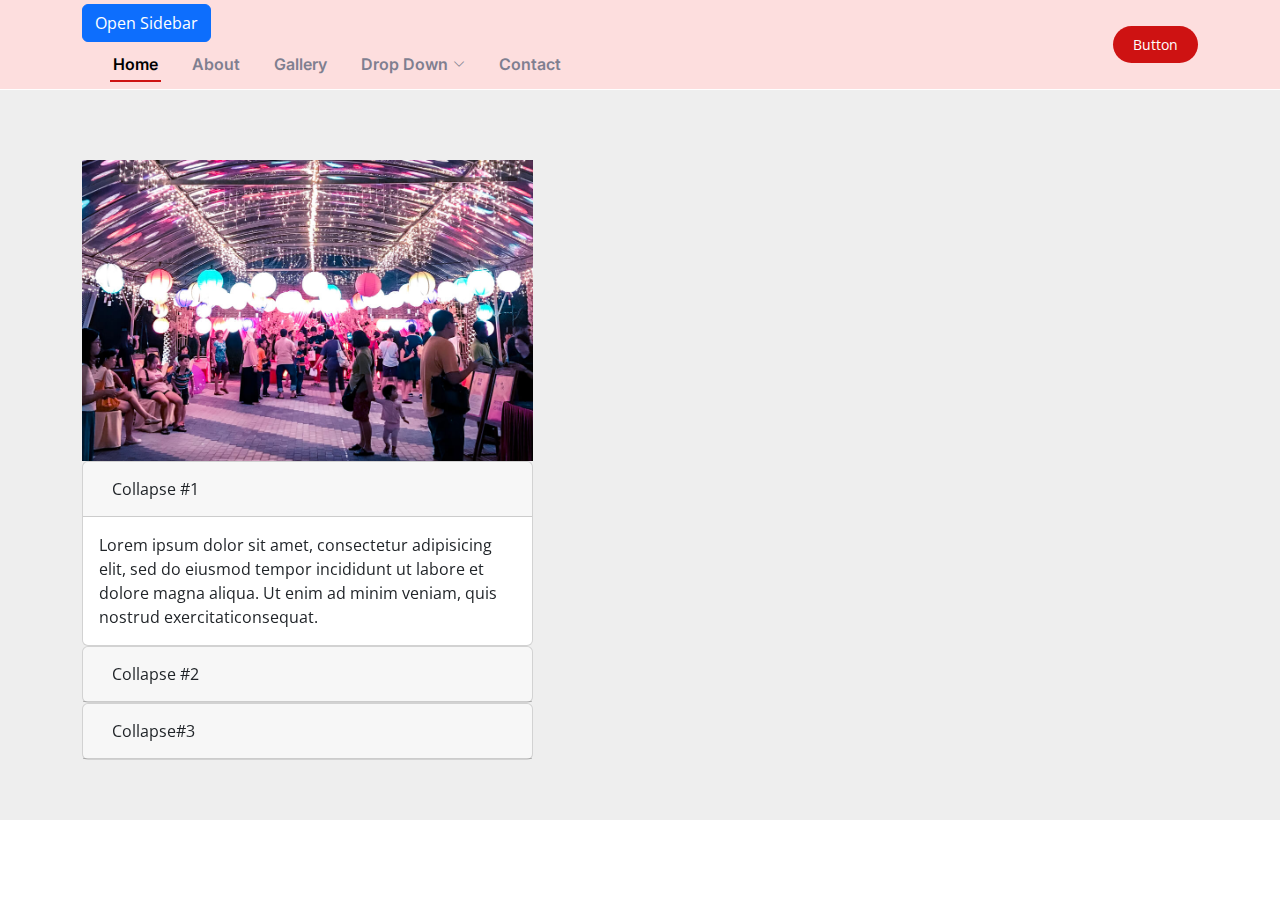
<file: index.html>
<!DOCTYPE html>
<html lang="en">

<head>
  <meta charset="utf-8">
  <meta content="width=device-width, initial-scale=1.0" name="viewport">

  <title>Yummy Bootstrap Template - Index</title>
  <meta content="" name="description">
  <meta content="" name="keywords">

  <!-- Favicons -->
  <link href="assets/img/favicon.png" rel="icon">
  <link href="assets/img/apple-touch-icon.png" rel="apple-touch-icon">

  <!-- Google Fonts -->
  <link rel="preconnect" href="https://fonts.googleapis.com">
  <link rel="preconnect" href="https://fonts.gstatic.com" crossorigin>
  <link
    href="https://fonts.googleapis.com/css2?family=Open+Sans:ital,wght@0,300;0,400;0,500;0,600;0,700;1,300;1,400;1,600;1,700&family=Amatic+SC:ital,wght@0,300;0,400;0,500;0,600;0,700;1,300;1,400;1,500;1,600;1,700&family=Inter:ital,wght@0,300;0,400;0,500;0,600;0,700;1,300;1,400;1,500;1,600;1,700&display=swap"
    rel="stylesheet">

  <!-- Vendor CSS Files -->
  <link href="assets/vendor/bootstrap/css/bootstrap.min.css" rel="stylesheet">
  <link href="assets/vendor/bootstrap-icons/bootstrap-icons.css" rel="stylesheet">
  <link href="assets/vendor/aos/aos.css" rel="stylesheet">
  <link href="assets/vendor/glightbox/css/glightbox.min.css" rel="stylesheet">
  <link href="assets/vendor/swiper/swiper-bundle.min.css" rel="stylesheet">

  <!-- Template Main CSS File -->
  <link href="assets/css/main.css" rel="stylesheet">

  <!-- =======================================================
  * Template Name: Yummy - v1.2.1
  * Template URL: https://bootstrapmade.com/yummy-bootstrap-restaurant-website-template/
  * Author: BootstrapMade.com
  * License: https://bootstrapmade.com/license/
  ======================================================== -->
</head>
<style>
  .move {
    margin-right: 500px;
  }

  .offcanvas.offcanvas-start {
    width: 20%;
  }
</style>

<body>

  <!-- ======= Header ======= -->
  <header id="header" class="header fixed-top d-flex align-items-center">
    <div class="container d-flex align-items-center justify-content-between">

      <a href="#" class="align-items-center me-auto me-lg-7">
        <!-- Uncomment the line below if you also wish to use an image logo -->
        <!-- <img src="assets/img/logo.png" alt=""> -->
      </a>

      <nav id="navbar" class="navbar">


        <div class="sidebar">
          <div class="offcanvas offcanvas-start" id="demo">
            <div class="offcanvas-header">
              <h3 class="offcanvas-title">Sidebar</h3>
              <button type="button" class="btn-close" data-bs-dismiss="offcanvas"></button>
            </div>
            <div class="offcanvas-body">
              <p>Menu</p>
              <p>Home</p>
              <p>Contact</p>
            </div>
          </div>
          <button class="btn btn-primary move" type="button" data-bs-toggle="offcanvas" data-bs-target="#demo">
            Open Sidebar
          </button>
        </div>



        <ul>
          <li><a href="#hero">Home</a></li>
          <li><a href="#about">About</a></li>
          <li><a href="#gallery">Gallery</a></li>
          <li class="dropdown"><a href="#"><span>Drop Down</span> <i
                class="bi bi-chevron-down dropdown-indicator"></i></a>
            <ul>
              <li><a href="#">Drop Down 1</a></li>
              <li class="dropdown"><a href="#"><span>Deep Drop Down</span> <i
                    class="bi bi-chevron-down dropdown-indicator"></i></a>
                <ul>
                  <li><a href="#"> Drop Down 1</a></li>
                  <li><a href="#"> Drop Down 2</a></li>
                  <li><a href="#"> Drop Down 3</a></li>
                  <li><a href="#"> Drop Down 4</a></li>
                  <li><a href="#">Drop Down 5</a></li>
                </ul>
              </li>
              <li><a href="#">Drop Down 2</a></li>
              <li><a href="#">Drop Down 3</a></li>
              <li><a href="#">Drop Down 4</a></li>
            </ul>
          </li>
          <li><a href="#contact">Contact</a></li>
        </ul>
      </nav><!-- .navbar -->

      <a class="btn-book-a-table" href="#">Button</a>
      <i class="mobile-nav-toggle mobile-nav-show bi bi-list"></i>
      <i class="mobile-nav-toggle mobile-nav-hide d-none bi bi-x"></i>

    </div>


  </header><!-- End Header -->

  <!-- ======= Hero Section ======= -->
  <section id="hero" class="hero d-flex align-items-center section-bg">
    <div class="container">
      <div class="row justify-content-between gy-5">
        <div class="col-lg-5 order-1 order-lg-2 text-center text-lg-start">
          <img src="./assets/img/events-1.jpg" class="img-fluid" alt="" data-aos="zoom-out" data-aos-delay="300">

         <div id="accordion">
            <div class="card">
              <div class="card-header">
                <a class="btn" data-bs-toggle="collapse" href="#collapseOne">
                  Collapse #1
                </a>
              </div>
              <div id="collapseOne" class="collapse show" data-bs-parent="#accordion">
                <div class="card-body">
                  Lorem ipsum dolor sit amet, consectetur adipisicing elit, sed do eiusmod tempor incididunt ut labore
                  et dolore magna aliqua. Ut enim ad minim veniam, quis nostrud exercitaticonsequat.
                </div>
              </div>
            </div>
            <div class="card">
              <div class="card-header">
                <a class="collapsed btn" data-bs-toggle="collapse" href="#collapseTwo">
                  Collapse #2
                </a>
              </div>
              <div id="collapseTwo" class="collapse" data-bs-parent="#accordion">
                <div class="card-body">
                  Lorem ipsum dolor sit amet, consectetur adipisicing elit, sed do eiusmod tempor incididunt ut labore
                  Ut enim ad minim veniam, quis nostrud exercitation ullamco laboris nisi ut
                  aliquip ex ea commodo consequat.
                </div>
              </div>
            </div>
            <div class="card">
              <div class="card-header">
                <a class="collapsed btn" data-bs-toggle="collapse" href="#collapseThree">
                  Collapse#3
                </a>
              </div>
              <div id="collapseThree" class="collapse" data-bs-parent="#accordion">
                <div class="card-body">
                  Lorem ipsum dolor sit amet, consectetur adipisicing elit, sed do eiusmod tempor incididunt ut labore
                  et dolore magna aliqua. Ut enim ad minim veniam, quis nostrud exercitation ullamco laboris nisi ut
                  aliquip ex ea commodo consequat.
                </div>
              </div>
            </div>
          </div>


          
        </div>

      </div>
    </div>
    </div>
  </section>





  <!-- Vendor JS Files -->
  <script src="assets/vendor/bootstrap/js/bootstrap.bundle.min.js"></script>
  <script src="assets/vendor/aos/aos.js"></script>
  <script src="assets/vendor/glightbox/js/glightbox.min.js"></script>
  <script src="assets/vendor/purecounter/purecounter_vanilla.js"></script>
  <script src="assets/vendor/swiper/swiper-bundle.min.js"></script>
  <script src="assets/vendor/php-email-form/validate.js"></script>

  <!-- Template Main JS File -->
  <script src="assets/js/main.js"></script>

</body>

</html>
</file>
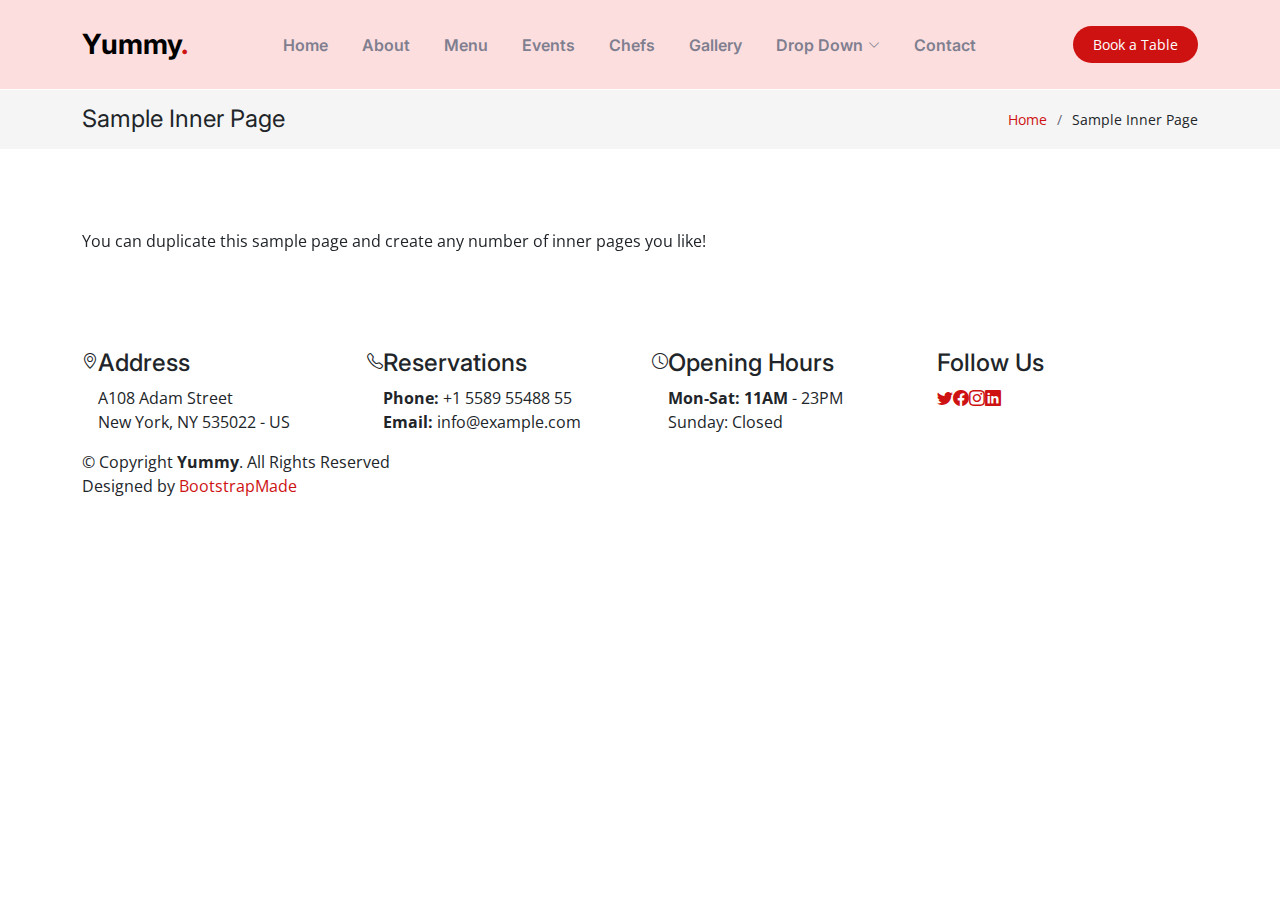
<file: sample-inner-page.html>
<!DOCTYPE html>
<html lang="en">

<head>
  <meta charset="utf-8">
  <meta content="width=device-width, initial-scale=1.0" name="viewport">

  <title>[Template] Sample Inner Page</title>
  <meta content="" name="description">
  <meta content="" name="keywords">

  <!-- Favicons -->
  <link href="assets/img/favicon.png" rel="icon">
  <link href="assets/img/apple-touch-icon.png" rel="apple-touch-icon">

  <!-- Google Fonts -->
  <link rel="preconnect" href="https://fonts.googleapis.com">
  <link rel="preconnect" href="https://fonts.gstatic.com" crossorigin>
  <link href="https://fonts.googleapis.com/css2?family=Open+Sans:ital,wght@0,300;0,400;0,500;0,600;0,700;1,300;1,400;1,600;1,700&family=Amatic+SC:ital,wght@0,300;0,400;0,500;0,600;0,700;1,300;1,400;1,500;1,600;1,700&family=Inter:ital,wght@0,300;0,400;0,500;0,600;0,700;1,300;1,400;1,500;1,600;1,700&display=swap" rel="stylesheet">

  <!-- Vendor CSS Files -->
  <link href="assets/vendor/bootstrap/css/bootstrap.min.css" rel="stylesheet">
  <link href="assets/vendor/bootstrap-icons/bootstrap-icons.css" rel="stylesheet">
  <link href="assets/vendor/aos/aos.css" rel="stylesheet">
  <link href="assets/vendor/glightbox/css/glightbox.min.css" rel="stylesheet">
  <link href="assets/vendor/swiper/swiper-bundle.min.css" rel="stylesheet">

  <!-- Template Main CSS File -->
  <link href="assets/css/main.css" rel="stylesheet">

  <!-- =======================================================
  * Template Name: Yummy - v1.2.1
  * Template URL: https://bootstrapmade.com/yummy-bootstrap-restaurant-website-template/
  * Author: BootstrapMade.com
  * License: https://bootstrapmade.com/license/
  ======================================================== -->
</head>

<body>

  <!-- ======= Header ======= -->
  <header id="header" class="header fixed-top d-flex align-items-center">
    <div class="container d-flex align-items-center justify-content-between">

      <a href="index.html" class="logo d-flex align-items-center me-auto me-lg-0">
        <!-- Uncomment the line below if you also wish to use an image logo -->
        <!-- <img src="assets/img/logo.png" alt=""> -->
        <h1>Yummy<span>.</span></h1>
      </a>

      <nav id="navbar" class="navbar">
        <ul>
          <li><a href="#hero">Home</a></li>
          <li><a href="#about">About</a></li>
          <li><a href="#menu">Menu</a></li>
          <li><a href="#events">Events</a></li>
          <li><a href="#chefs">Chefs</a></li>
          <li><a href="#gallery">Gallery</a></li>
          <li class="dropdown"><a href="#"><span>Drop Down</span> <i class="bi bi-chevron-down dropdown-indicator"></i></a>
            <ul>
              <li><a href="#">Drop Down 1</a></li>
              <li class="dropdown"><a href="#"><span>Deep Drop Down</span> <i class="bi bi-chevron-down dropdown-indicator"></i></a>
                <ul>
                  <li><a href="#">Deep Drop Down 1</a></li>
                  <li><a href="#">Deep Drop Down 2</a></li>
                  <li><a href="#">Deep Drop Down 3</a></li>
                  <li><a href="#">Deep Drop Down 4</a></li>
                  <li><a href="#">Deep Drop Down 5</a></li>
                </ul>
              </li>
              <li><a href="#">Drop Down 2</a></li>
              <li><a href="#">Drop Down 3</a></li>
              <li><a href="#">Drop Down 4</a></li>
            </ul>
          </li>
          <li><a href="#contact">Contact</a></li>
        </ul>
      </nav><!-- .navbar -->

      <a class="btn-book-a-table" href="#book-a-table">Book a Table</a>
      <i class="mobile-nav-toggle mobile-nav-show bi bi-list"></i>
      <i class="mobile-nav-toggle mobile-nav-hide d-none bi bi-x"></i>

    </div>
  </header><!-- End Header -->

  <main id="main">

    <!-- ======= Breadcrumbs ======= -->
    <div class="breadcrumbs">
      <div class="container">

        <div class="d-flex justify-content-between align-items-center">
          <h2>Sample Inner Page</h2>
          <ol>
            <li><a href="index.html">Home</a></li>
            <li>Sample Inner Page</li>
          </ol>
        </div>

      </div>
    </div><!-- End Breadcrumbs -->

    <section class="sample-page">
      <div class="container" data-aos="fade-up">

        <p>
          You can duplicate this sample page and create any number of inner pages you like!
        </p>

      </div>
    </section>

  </main><!-- End #main -->

  <!-- ======= Footer ======= -->
  <footer id="footer" class="footer">

    <div class="container">
      <div class="row gy-3">
        <div class="col-lg-3 col-md-6 d-flex">
          <i class="bi bi-geo-alt icon"></i>
          <div>
            <h4>Address</h4>
            <p>
              A108 Adam Street <br>
              New York, NY 535022 - US<br>
            </p>
          </div>

        </div>

        <div class="col-lg-3 col-md-6 footer-links d-flex">
          <i class="bi bi-telephone icon"></i>
          <div>
            <h4>Reservations</h4>
            <p>
              <strong>Phone:</strong> +1 5589 55488 55<br>
              <strong>Email:</strong> info@example.com<br>
            </p>
          </div>
        </div>

        <div class="col-lg-3 col-md-6 footer-links d-flex">
          <i class="bi bi-clock icon"></i>
          <div>
            <h4>Opening Hours</h4>
            <p>
              <strong>Mon-Sat: 11AM</strong> - 23PM<br>
              Sunday: Closed
            </p>
          </div>
        </div>

        <div class="col-lg-3 col-md-6 footer-links">
          <h4>Follow Us</h4>
          <div class="social-links d-flex">
            <a href="#" class="twitter"><i class="bi bi-twitter"></i></a>
            <a href="#" class="facebook"><i class="bi bi-facebook"></i></a>
            <a href="#" class="instagram"><i class="bi bi-instagram"></i></a>
            <a href="#" class="linkedin"><i class="bi bi-linkedin"></i></a>
          </div>
        </div>

      </div>
    </div>

    <div class="container">
      <div class="copyright">
        &copy; Copyright <strong><span>Yummy</span></strong>. All Rights Reserved
      </div>
      <div class="credits">
        <!-- All the links in the footer should remain intact. -->
        <!-- You can delete the links only if you purchased the pro version. -->
        <!-- Licensing information: https://bootstrapmade.com/license/ -->
        <!-- Purchase the pro version with working PHP/AJAX contact form: https://bootstrapmade.com/yummy-bootstrap-restaurant-website-template/ -->
        Designed by <a href="https://bootstrapmade.com/">BootstrapMade</a>
      </div>
    </div>

  </footer><!-- End Footer -->
  <!-- End Footer -->

  <a href="#" class="scroll-top d-flex align-items-center justify-content-center"><i class="bi bi-arrow-up-short"></i></a>

  <div id="preloader"></div>

  <!-- Vendor JS Files -->
  <script src="assets/vendor/bootstrap/js/bootstrap.bundle.min.js"></script>
  <script src="assets/vendor/aos/aos.js"></script>
  <script src="assets/vendor/glightbox/js/glightbox.min.js"></script>
  <script src="assets/vendor/purecounter/purecounter_vanilla.js"></script>
  <script src="assets/vendor/swiper/swiper-bundle.min.js"></script>
  <script src="assets/vendor/php-email-form/validate.js"></script>

  <!-- Template Main JS File -->
  <script src="assets/js/main.js"></script>

</body>

</html>
</file>
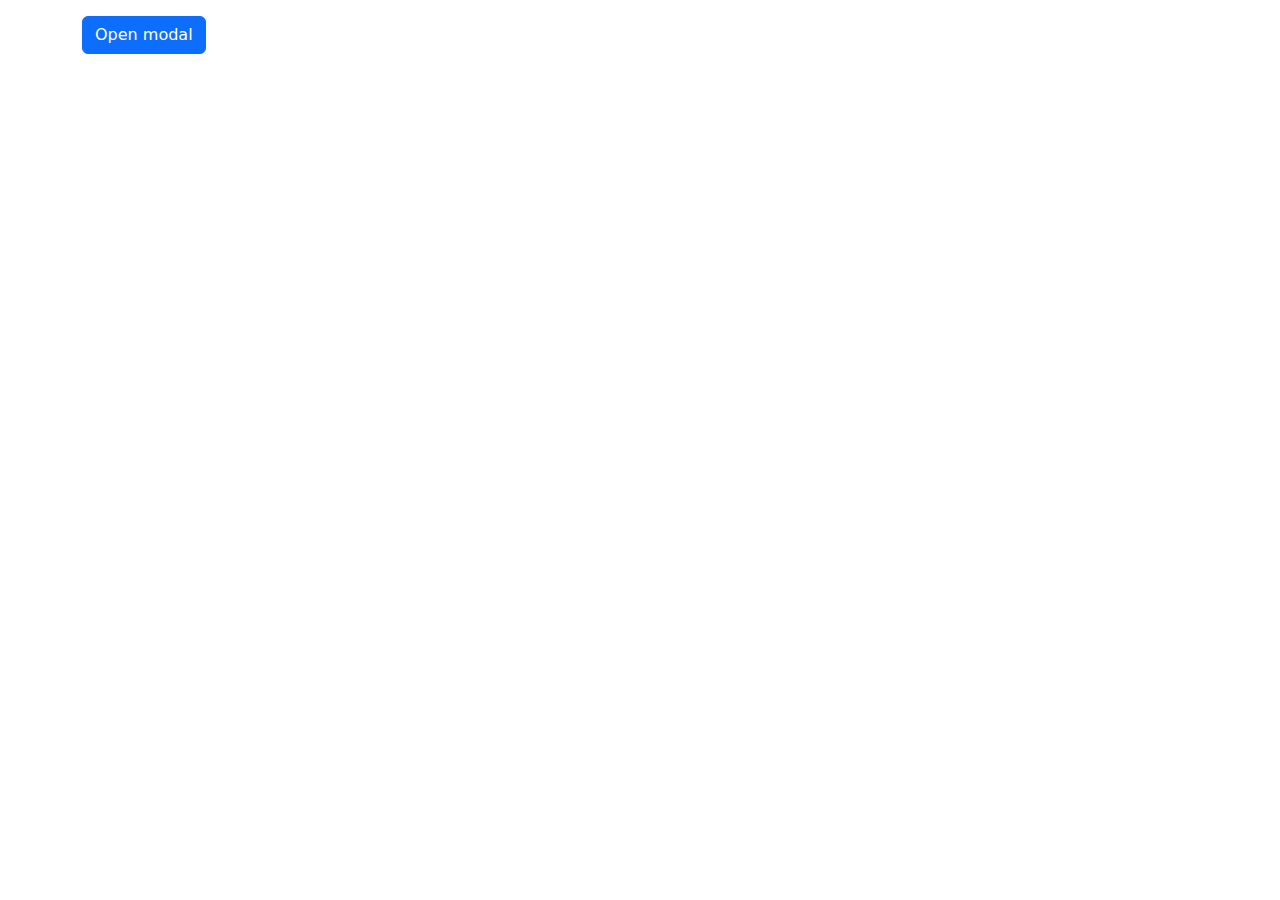
<file: modal.html/modal1.html>
<!DOCTYPE html>
<html lang="en">
<head>
  <title>Bootstrap Example</title>
  <meta charset="utf-8">
  <meta name="viewport" content="width=device-width, initial-scale=1">
  <link href="https://cdn.jsdelivr.net/npm/bootstrap@5.2.3/dist/css/bootstrap.min.css" rel="stylesheet">
  <script src="https://cdn.jsdelivr.net/npm/bootstrap@5.2.3/dist/js/bootstrap.bundle.min.js"></script>
</head>
<style>
  
</style>
<body>

<div class="container mt-3">

 
  <button type="button" class="btn btn-primary" data-bs-toggle="modal" data-bs-target="#myModal">
    Open modal
  </button>
</div>

<!-- The Modal -->
<div class="modal" id="myModal">
  <div class="modal-dialog">
    <div class="modal-content">

      <!-- Modal Header -->
      <div class="modal-header">
        <h6 class="modal-title">Confirm callbacks</h6>
        <button type="button" class="btn-close" data-bs-dismiss="modal"></button>
      </div>

      <!-- Modal body -->
      <div class="modal-body text-center">
        Are you sure to delete this entry?
      </div>

      <!-- Modal footer -->
      <div class="modal-footer btn-group-sm justify-content-center ">
        <button type="button" class="btn btn-primary" data-bs-dismiss="modal">Cancel</button>
        <button type="button" class="btn btn-primary" data-bs-dismiss="modal">Ok</button>
      </div>

    </div>
  </div>
</div>


</body>
</html>
</file>
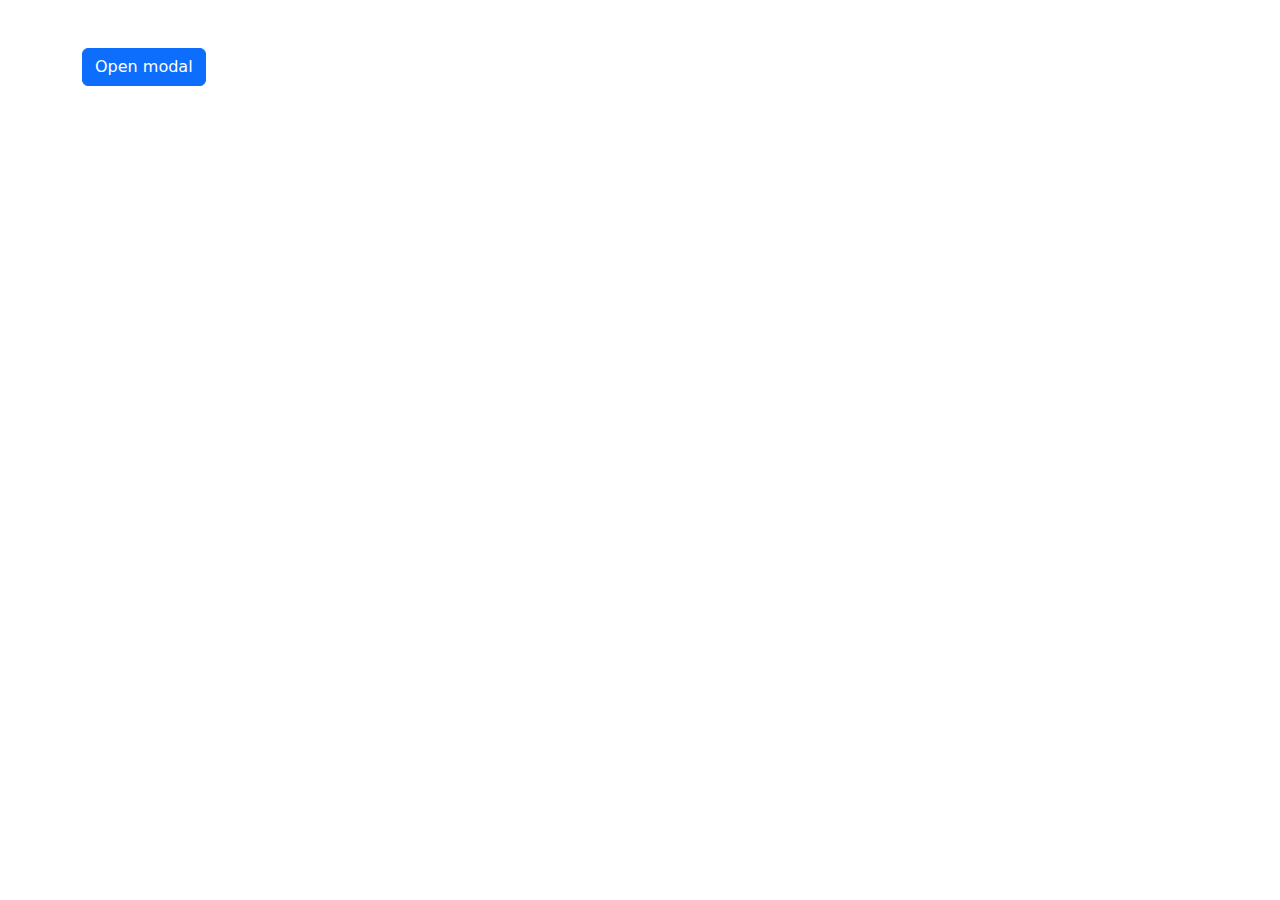
<file: modal.html/modal2.html>
<!DOCTYPE html>
<html lang="en">
<head>
  <title>Bootstrap Example</title>
  <meta charset="utf-8">
  <meta name="viewport" content="width=device-width, initial-scale=1">
  <link rel="stylesheet" href="https://cdnjs.cloudflare.com/ajax/libs/font-awesome/6.2.1/css/all.min.css  ">
  <link href="https://cdn.jsdelivr.net/npm/bootstrap@5.2.3/dist/css/bootstrap.min.css" rel="stylesheet">
  <script src="https://cdn.jsdelivr.net/npm/bootstrap@5.2.3/dist/js/bootstrap.bundle.min.js"></script>
</head>
<style>

</style>
<body>

<div class="container mt-5">

  <button type="button" class="btn btn-primary" data-bs-toggle="modal" data-bs-target="#myModal">
    Open modal
  </button>
</div>

<!-- The Modal -->
<div class="modal" id="myModal">
  <div class="modal-dialog">
    <div class="modal-content">

      <!-- Modal Header -->
       <div class="modal-header">
        <i class="fa-sharp fa-solid fa-xmark-large"></i>

        <button type="button" class="btn-close" data-bs-dismiss="modal"></button>
      </div>

      <!-- Modal body -->
      
      <div class="modal-body text-center">
       
       <h5>Are you sure?</h5><br>
       Do you really want to delect thse records?
      </div>

      <!-- Modal footer -->
      <div class="modal-footer justify-content-center">
        <button type="button" class="btn btn-primary" data-bs-dismiss="modal">Cancel</button>
        <button type="button" class="btn btn-danger" data-bs-dismiss="modal">delete</button>
      </div>

    </div>
  </div>
</div>


</body>
</html>
</file>
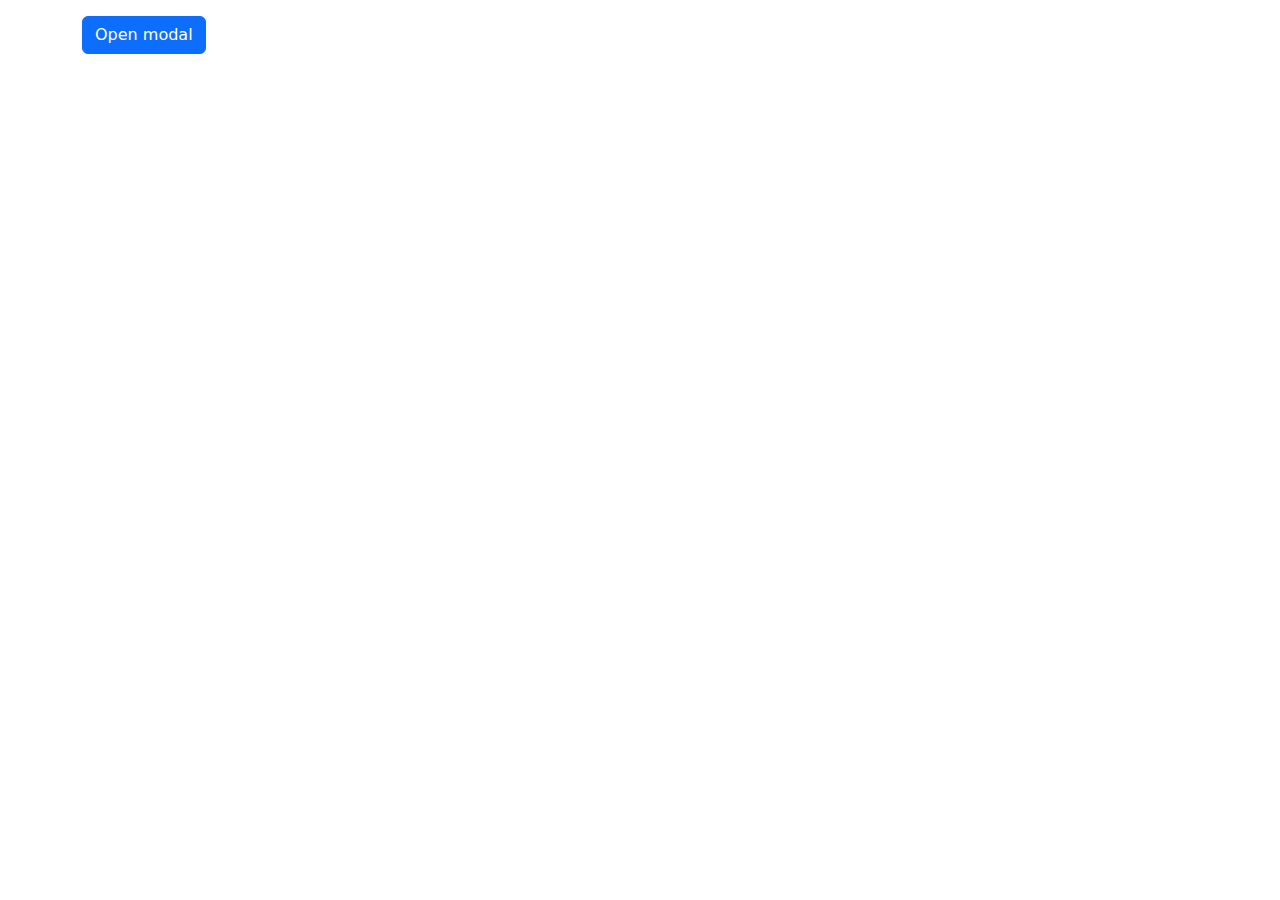
<file: modal.html/modal3.html>
<!DOCTYPE html>
<html lang="en">

<head>
    <title>Bootstrap Example</title>
    <meta charset="utf-8">
    <meta name="viewport" content="width=device-width, initial-scale=1">
    <link href="https://cdn.jsdelivr.net/npm/bootstrap@5.2.3/dist/css/bootstrap.min.css" rel="stylesheet">
    <script src="https://cdn.jsdelivr.net/npm/bootstrap@5.2.3/dist/js/bootstrap.bundle.min.js"></script>
</head>
<style>
 .btn-group-sm{
    background-color: rgb(247, 201, 201);
 }
</style>

<body>

    <div class="container mt-3 " >


        <button type="button" class="btn btn-primary" data-bs-toggle="modal" data-bs-target="#myModal">
            Open modal
        </button>
    </div>

    <!-- The Modal -->
    <div class="modal" id="myModal">
        <div class="modal-dialog ">
            <div class="modal-content">

                <!-- Modal Header -->
                <div class="modal-header ">
                    <h6 class="modal-title">User details</h6>
                    <button type="button" class="btn-close" data-bs-dismiss="modal"></button>
                </div>

                <!-- Modal body -->
                <div class="modal-body text-center">
                    <table class="table table-bordered">
                        <thead>
                            <tr>
                                <th>Firstname</th>
                                <th>Lastname</th>
                                <th>Handle</th>
                            </tr>
                        </thead>
                        <tbody>
                            <tr>
                                <td>Shubham</td>
                                <td>Bendre</td>
                                <td>shub@example.com</td>
                            </tr>
                            <tr>
                                <td>Bhavesh</td>
                                <td>Gaikar</td>
                                <td>bhav@example.com</td>
                            </tr>
                            <tr>
                                <td>Krishna</td>
                                <td>Naidu</td>
                                <td>krisna@example.com</td>
                            </tr>
                        </tbody>
                    </table>
                </div>
                <!-- Modal footer -->
                <div class="modal-footer btn-group-sm ">
                    <button type="button" class="btn btn-secondary">Close</button>
                    <button type="button" class="btn btn-primary" data-bs-dismiss="modal">Save Changes</button>
                </div>
            </div>
        </div>
    </div>



</body>

</html>
</file>
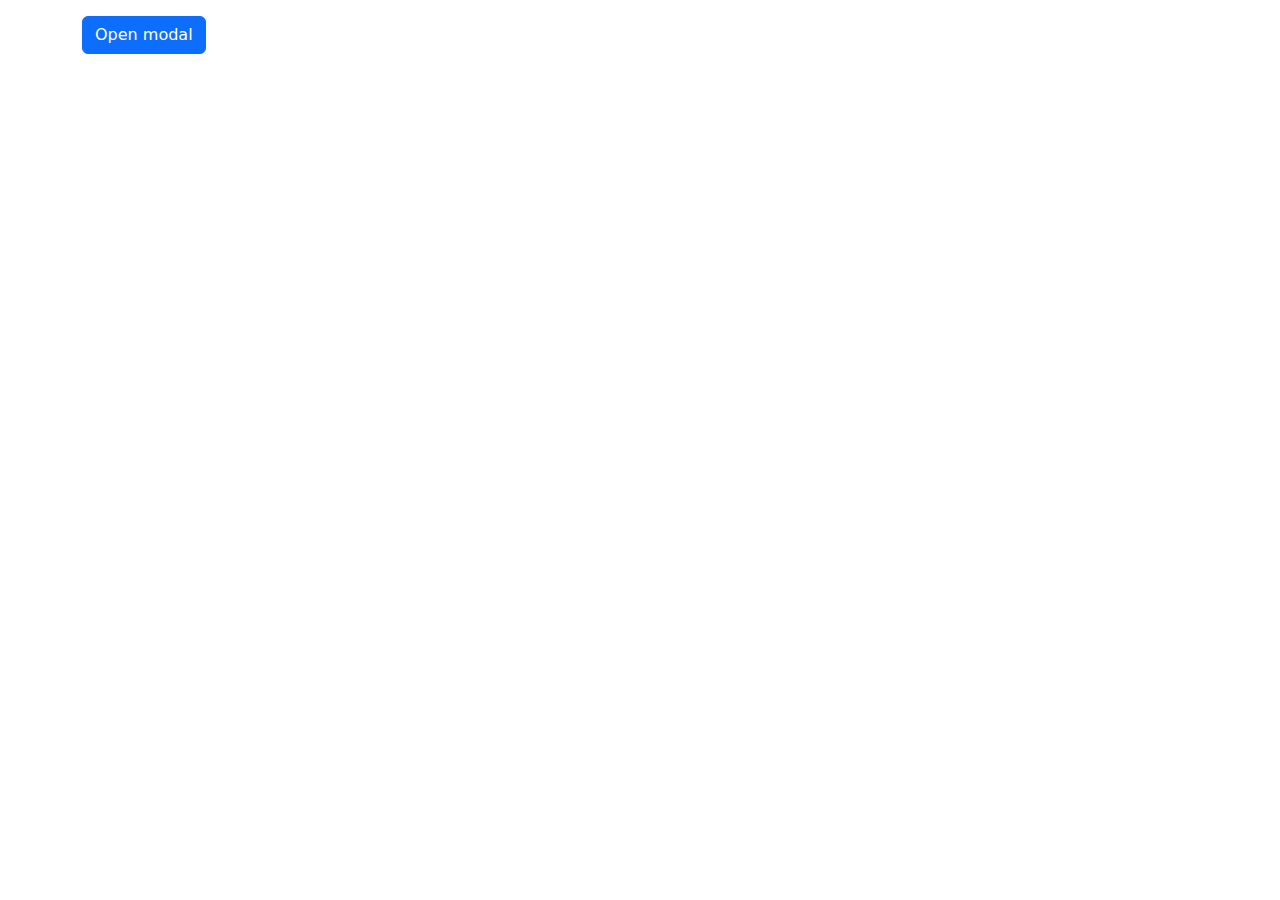
<file: modal.html/modal4.html>
<!DOCTYPE html>
<html lang="en">

<head>
    <title>Bootstrap Example</title>
    <meta charset="utf-8">
    <meta name="viewport" content="width=device-width, initial-scale=1">
    <link href="https://cdn.jsdelivr.net/npm/bootstrap@5.2.3/dist/css/bootstrap.min.css" rel="stylesheet">
    <script src="https://cdn.jsdelivr.net/npm/bootstrap@5.2.3/dist/js/bootstrap.bundle.min.js"></script>
</head>
<style>
 .modal-title{
    color: rgb(243, 70, 2);
 }
</style>

<body>

    <div class="container mt-3 ">


        <button type="button" class="btn btn-primary" data-bs-toggle="modal" data-bs-target="#myModal">
            Open modal
        </button>
    </div>

    <!-- The Modal -->
    <div class="modal" id="myModal">
        <div class="modal-dialog ">
            <div class="modal-content">

                <!-- Modal Header -->
                <div class="modal-header ">
                    <h4 class="modal-title">Contact Form </h4>
                    <button type="button" class="btn-close" data-bs-dismiss="modal"></button>
                </div>

                <!-- Modal body -->
                <div class="modal-body">
                    <form>
                        <!-- Name input -->
                        <div class="form-outline mb-2">
                            <label class="form-label" for="form4Example1">Name</label>
                            <input type="text" id="form4Example1" class="form-control" placeholder="Name" />

                        </div>

                        <!-- Email input -->
                        <div class="form-outline mb-2">
                            <label class="form-label" for="form4Example2">Email address</label>
                            <input type="email" id="form4Example2" class="form-control" placeholder="Email address" />

                        </div>

                        <!-- Subject-->
                        <div class="form-outline mb-2">
                            <label class="form-label" for="form4Example3">Subject</label>
                            <input type="subject" id="form4Example3" class="form-control" placeholder="Subject" />

                        </div>

                        <!-- Message input -->
                        <div class="form-outline mb-4">
                            <label class="form-label" for="form4Example3">Message</label>
                            <textarea class="form-control" id="form4Example3" rows="4" placeholder="Message"></textarea>

                        </div>
                    </form>
                </div>
                <!-- Modal footer -->
                <div class="modal-footer btn-group-sm ">
                    <button type="button" class="btn btn-success" data-bs-dismiss="modal">Send Mail</button>
                </div>
            </div>
        </div>
    </div>

</body>

</html>
</file>
<file: assets/css/main.css>
/**
* Template Name: Yummy - v1.2.1
* Template URL: https://bootstrapmade.com/yummy-bootstrap-restaurant-website-template/
* Author: BootstrapMade.com
* License: https://bootstrapmade.com/license/
*/

/*--------------------------------------------------------------
# Set main reusable colors and fonts using CSS variables
# Learn more about CSS variables at https://developer.mozilla.org/en-US/docs/Web/CSS/Using_CSS_custom_properties
--------------------------------------------------------------*/
/* Fonts */
:root {
  --font-default: "Open Sans", system-ui, -apple-system, "Segoe UI", Roboto, "Helvetica Neue", Arial, "Noto Sans", "Liberation Sans", sans-serif, "Apple Color Emoji", "Segoe UI Emoji", "Segoe UI Symbol", "Noto Color Emoji";
  --font-primary: "Amatic SC", sans-serif;
  --font-secondary: "Inter", sans-serif;
}

/* Colors */
:root {
  --color-default: #212529;
  --color-primary: #ce1212;
  --color-secondary: #37373f;
}

/* Smooth scroll behavior */
:root {
  scroll-behavior: smooth;
}

/*--------------------------------------------------------------
# General
--------------------------------------------------------------*/
body {
  font-family: var(--font-default);
  color: var(--color-default);
}

a {
  color: var(--color-primary);
  text-decoration: none;
}

a:hover {
  color: #ec2727;
  text-decoration: none;
}

h1,
h2,
h3,
h4,
h5,
h6 {
  font-family: var(--font-secondary);
}

/*--------------------------------------------------------------
# Sections & Section Header
--------------------------------------------------------------*/
section {
  overflow: hidden;
  padding: 80px 0;
}

.section-bg {
  background-color: #eee;
}

.section-header {
  text-align: center;
  padding-bottom: 30px;
}

.section-header h2 {
  font-size: 13px;
  letter-spacing: 1px;
  font-weight: 400;
  margin: 0;
  padding: 0;
  color: #7f7f90;
  text-transform: uppercase;
  font-family: var(--font-default);
}

.section-header p {
  margin: 0;
  font-size: 48px;
  font-weight: 400;
  font-family: var(--font-primary);
}

.section-header p span {
  color: var(--color-primary);
}

/*--------------------------------------------------------------
# Breadcrumbs
--------------------------------------------------------------*/
.breadcrumbs {
  padding: 15px 0;
  background: rgba(55, 55, 63, 0.05);
  margin-top: 90px;
}

@media (max-width: 575px) {
  .breadcrumbs {
    margin-top: 70px;
  }
}

.breadcrumbs h2 {
  font-size: 24px;
  font-weight: 400;
  margin: 0;
}

.breadcrumbs ol {
  display: flex;
  flex-wrap: wrap;
  list-style: none;
  padding: 0;
  margin: 0;
  font-size: 14px;
}

.breadcrumbs ol li+li {
  padding-left: 10px;
}

.breadcrumbs ol li+li::before {
  display: inline-block;
  padding-right: 10px;
  color: #676775;
  content: "/";
}

@media (max-width: 992px) {
  .breadcrumbs .d-flex {
    display: block !important;
  }

  .breadcrumbs h2 {
    margin-bottom: 10px;
  }

  .breadcrumbs ol {
    display: block;
  }

  .breadcrumbs ol li {
    display: inline-block;
  }
}

/*--------------------------------------------------------------
# Scroll top button
--------------------------------------------------------------*/
.scroll-top {
  position: fixed;
  visibility: hidden;
  opacity: 0;
  right: 15px;
  bottom: 15px;
  z-index: 99999;
  background: var(--color-primary);
  width: 44px;
  height: 44px;
  border-radius: 50px;
  transition: all 0.4s;
}

.scroll-top i {
  font-size: 24px;
  color: #fff;
  line-height: 0;
}

.scroll-top:hover {
  background: #ec2727;
  color: #fff;
}

.scroll-top.active {
  visibility: visible;
  opacity: 1;
}

/*--------------------------------------------------------------
# Preloader
--------------------------------------------------------------*/
#preloader {
  position: fixed;
  inset: 0;
  z-index: 9999;
  overflow: hidden;
  background: #fff;
  transition: all 0.6s ease-out;
  width: 100%;
  height: 100vh;
}

#preloader:before,
#preloader:after {
  content: "";
  position: absolute;
  border: 4px solid var(--color-primary);
  border-radius: 50%;
  -webkit-animation: animate-preloader 2s cubic-bezier(0, 0.2, 0.8, 1) infinite;
  animation: animate-preloader 2s cubic-bezier(0, 0.2, 0.8, 1) infinite;
}

#preloader:after {
  -webkit-animation-delay: -0.5s;
  animation-delay: -0.5s;
}

@-webkit-keyframes animate-preloader {
  0% {
    width: 10px;
    height: 10px;
    top: calc(50% - 5px);
    left: calc(50% - 5px);
    opacity: 1;
  }

  100% {
    width: 72px;
    height: 72px;
    top: calc(50% - 36px);
    left: calc(50% - 36px);
    opacity: 0;
  }
}

@keyframes animate-preloader {
  0% {
    width: 10px;
    height: 10px;
    top: calc(50% - 5px);
    left: calc(50% - 5px);
    opacity: 1;
  }

  100% {
    width: 72px;
    height: 72px;
    top: calc(50% - 36px);
    left: calc(50% - 36px);
    opacity: 0;
  }
}

/*--------------------------------------------------------------
# Disable aos animation delay on mobile devices
--------------------------------------------------------------*/
@media screen and (max-width: 768px) {
  [data-aos-delay] {
    transition-delay: 0 !important;
  }
}

/*--------------------------------------------------------------
# Header
--------------------------------------------------------------*/
.header {
  background: rgb(253, 222, 222);
  transition: all 0.5s;
  z-index: 997;
  height: 90px;
  border-bottom: 1px solid #fff;
}

@media (max-width: 575px) {
  .header {
    height: 70px;
  }
}

.header.sticked {
  border-color: #fff;
  border-color: #eee;
}

.header .logo img {
  max-height: 40px;
  margin-right: 6px;
}

.header .logo h1 {
  font-size: 28px;
  font-weight: 700;
  color: #000;
  margin: 0;
  font-family: var(--font-secondary);
}

.header .logo h1 span {
  color: var(--color-primary);
}

.header .btn-book-a-table,
.header .btn-book-a-table:focus {
  font-size: 14px;
  color: #fff;
  background: var(--color-primary);
  padding: 8px 20px;
  margin-left: 30px;
  border-radius: 50px;
  transition: 0.3s;
}

.header .btn-book-a-table:hover,
.header .btn-book-a-table:focus:hover {
  color: #fff;
  background: rgba(18, 52, 206, 0.8);
}

section {
  scroll-margin-top: 90px;
}

/*--------------------------------------------------------------
# Desktop Navigation
--------------------------------------------------------------*/
@media (min-width: 1280px) {
  .navbar {
    padding: 0;
  }

  .navbar ul {
    margin: 0;
    padding: 0;
    display: flex;
    list-style: none;
    align-items: center;
  }

  .navbar li {
    position: relative;
  }

  .navbar>ul>li {
    white-space: nowrap;
    padding: 10px 0 10px 28px;
  }

  .navbar a,
  .navbar a:focus {
    display: flex;
    align-items: center;
    justify-content: space-between;
    padding: 0 3px;
    font-family: var(--font-secondary);
    font-size: 16px;
    font-weight: 600;
    color: #7f7f90;
    white-space: nowrap;
    transition: 0.3s;
    position: relative;
  }

  .navbar a i,
  .navbar a:focus i {
    font-size: 12px;
    line-height: 0;
    margin-left: 5px;
  }

  .navbar>ul>li>a:before {
    content: "";
    position: absolute;
    width: 100%;
    height: 2px;
    bottom: -6px;
    left: 0;
    background-color: var(--color-primary);
    visibility: hidden;
    width: 0px;
    transition: all 0.3s ease-in-out 0s;
  }

  .navbar a:hover:before,
  .navbar li:hover>a:before,
  .navbar .active:before {
    visibility: visible;
    width: 100%;
  }

  .navbar a:hover,
  .navbar .active,
  .navbar .active:focus,
  .navbar li:hover>a {
    color: #000;
  }

  .navbar .dropdown ul {
    display: block;
    position: absolute;
    left: 28px;
    top: calc(100% + 30px);
    margin: 0;
    padding: 10px 0;
    z-index: 99;
    opacity: 0;
    visibility: hidden;
    background: #fff;
    box-shadow: 0px 0px 30px rgba(127, 137, 161, 0.25);
    transition: 0.3s;
    border-radius: 4px;
  }

  .navbar .dropdown ul li {
    min-width: 200px;
  }

  .navbar .dropdown ul a {
    padding: 10px 20px;
    font-size: 15px;
    text-transform: none;
    font-weight: 600;
  }

  .navbar .dropdown ul a i {
    font-size: 12px;
  }

  .navbar .dropdown ul a:hover,
  .navbar .dropdown ul .active:hover,
  .navbar .dropdown ul li:hover>a {
    color: var(--color-primary);
  }

  .navbar .dropdown:hover>ul {
    opacity: 1;
    top: 100%;
    visibility: visible;
  }

  .navbar .dropdown .dropdown ul {
    top: 0;
    left: calc(100% - 30px);
    visibility: hidden;
  }

  .navbar .dropdown .dropdown:hover>ul {
    opacity: 1;
    top: 0;
    left: 100%;
    visibility: visible;
  }
}

@media (min-width: 1280px) and (max-width: 1366px) {
  .navbar .dropdown .dropdown ul {
    left: -90%;
  }

  .navbar .dropdown .dropdown:hover>ul {
    left: -100%;
  }
}

@media (min-width: 1280px) {

  .mobile-nav-show,
  .mobile-nav-hide {
    display: none;
  }
}

/*--------------------------------------------------------------
# Mobile Navigation
--------------------------------------------------------------*/
@media (max-width: 1279px) {
  .navbar {
    position: fixed;
    top: 0;
    right: -100%;
    width: 100%;
    max-width: 400px;
    border-left: 1px solid #666;
    bottom: 0;
    transition: 0.3s;
    z-index: 9997;
  }

  .navbar ul {
    position: absolute;
    inset: 0;
    padding: 50px 0 10px 0;
    margin: 0;
    background: rgba(255, 255, 255, 0.9);
    overflow-y: auto;
    transition: 0.3s;
    z-index: 9998;
  }

  .navbar a,
  .navbar a:focus {
    display: flex;
    align-items: center;
    justify-content: space-between;
    padding: 10px 20px;
    font-family: var(--font-secondary);
    border-bottom: 2px solid rgba(255, 255, 255, 0.8);
    font-size: 16px;
    font-weight: 600;
    color: #7f7f90;
    white-space: nowrap;
    transition: 0.3s;
  }

  .navbar a i,
  .navbar a:focus i {
    font-size: 12px;
    line-height: 0;
    margin-left: 5px;
  }

  .navbar a:hover,
  .navbar li:hover>a {
    color: #000;
  }

  .navbar .active,
  .navbar .active:focus {
    color: #000;
    border-color: var(--color-primary);
  }

  .navbar .dropdown ul,
  .navbar .dropdown .dropdown ul {
    position: static;
    display: none;
    padding: 10px 0;
    margin: 10px 20px;
    transition: all 0.5s ease-in-out;
    border: 1px solid #eee;
  }

  .navbar .dropdown>.dropdown-active,
  .navbar .dropdown .dropdown>.dropdown-active {
    display: block;
  }

  .mobile-nav-show {
    color: var(--color-secondary);
    font-size: 28px;
    cursor: pointer;
    line-height: 0;
    transition: 0.5s;
    z-index: 9999;
    margin: 0 10px 0 20px;
  }

  .mobile-nav-hide {
    color: var(--color-secondary);
    font-size: 32px;
    cursor: pointer;
    line-height: 0;
    transition: 0.5s;
    position: fixed;
    right: 20px;
    top: 20px;
    z-index: 9999;
  }

  .mobile-nav-active {
    overflow: hidden;
  }

  .mobile-nav-active .navbar {
    right: 0;
  }

  .mobile-nav-active .navbar:before {
    content: "";
    position: fixed;
    inset: 0;
    background: rgba(255, 255, 255, 0.8);
    z-index: 9996;
  }
}

/*--------------------------------------------------------------
# About Section
--------------------------------------------------------------*/
.about .about-img {
  min-height: 500px;
}

.about h3 {
  font-weight: 700;
  font-size: 36px;
  margin-bottom: 30px;
  font-family: var(--font-secondary);
}

.about .call-us {
  left: 10%;
  right: 10%;
  bottom: 10%;
  background-color: #fff;
  box-shadow: 0px 2px 25px rgba(0, 0, 0, 0.08);
  padding: 20px;
  text-align: center;
}

.about .call-us h4 {
  font-size: 24px;
  font-weight: 700;
  margin-bottom: 5px;
  font-family: var(--font-default);
}

.about .call-us p {
  font-size: 28px;
  font-weight: 700;
  color: var(--color-primary);
}

.about .content ul {
  list-style: none;
  padding: 0;
}

.about .content ul li {
  padding: 0 0 8px 26px;
  position: relative;
}

.about .content ul i {
  position: absolute;
  font-size: 20px;
  left: 0;
  top: -3px;
  color: var(--color-primary);
}

.about .content p:last-child {
  margin-bottom: 0;
}

.about .play-btn {
  width: 94px;
  height: 94px;
  background: radial-gradient(var(--color-primary) 50%, rgba(206, 18, 18, 0.4) 52%);
  border-radius: 50%;
  display: block;
  position: absolute;
  left: calc(50% - 47px);
  top: calc(50% - 47px);
  overflow: hidden;
}

.about .play-btn:before {
  content: "";
  position: absolute;
  width: 120px;
  height: 120px;
  -webkit-animation-delay: 0s;
  animation-delay: 0s;
  -webkit-animation: pulsate-btn 2s;
  animation: pulsate-btn 2s;
  -webkit-animation-direction: forwards;
  animation-direction: forwards;
  -webkit-animation-iteration-count: infinite;
  animation-iteration-count: infinite;
  -webkit-animation-timing-function: steps;
  animation-timing-function: steps;
  opacity: 1;
  border-radius: 50%;
  border: 5px solid rgba(206, 18, 18, 0.7);
  top: -15%;
  left: -15%;
  background: rgba(198, 16, 0, 0);
}

.about .play-btn:after {
  content: "";
  position: absolute;
  left: 50%;
  top: 50%;
  transform: translateX(-40%) translateY(-50%);
  width: 0;
  height: 0;
  border-top: 10px solid transparent;
  border-bottom: 10px solid transparent;
  border-left: 15px solid #fff;
  z-index: 100;
  transition: all 400ms cubic-bezier(0.55, 0.055, 0.675, 0.19);
}

.about .play-btn:hover:before {
  content: "";
  position: absolute;
  left: 50%;
  top: 50%;
  transform: translateX(-40%) translateY(-50%);
  width: 0;
  height: 0;
  border: none;
  border-top: 10px solid transparent;
  border-bottom: 10px solid transparent;
  border-left: 15px solid #fff;
  z-index: 200;
  -webkit-animation: none;
  animation: none;
  border-radius: 0;
}

.about .play-btn:hover:after {
  border-left: 15px solid var(--color-primary);
  transform: scale(20);
}

@-webkit-keyframes pulsate-btn {
  0% {
    transform: scale(0.6, 0.6);
    opacity: 1;
  }

  100% {
    transform: scale(1, 1);
    opacity: 0;
  }
}

@keyframes pulsate-btn {
  0% {
    transform: scale(0.6, 0.6);
    opacity: 1;
  }

  100% {
    transform: scale(1, 1);
    opacity: 0;
  }
}

/*--------------------------------------------------------------
# Why Us Section
--------------------------------------------------------------*/
.why-us .why-box {
  padding: 30px;
  background: var(--color-primary);
  color: #fff;
}

.why-us .why-box h3 {
  font-weight: 700;
  font-size: 34px;
  margin-bottom: 30px;
}

.why-us .why-box p {
  margin-bottom: 30px;
}

.why-us .why-box .more-btn {
  display: inline-block;
  background: rgba(255, 255, 255, 0.3);
  padding: 6px 30px 8px 30px;
  color: #fff;
  border-radius: 50px;
  transition: all ease-in-out 0.4s;
}

.why-us .why-box .more-btn i {
  font-size: 14px;
}

.why-us .why-box .more-btn:hover {
  color: var(--color-primary);
  background: #fff;
}

.why-us .icon-box {
  text-align: center;
  background: #fff;
  padding: 40px 30px;
  width: 100%;
  height: 100%;
  border: 1px solid rgba(55, 55, 63, 0.1);
  transition: 0.3s;
}

.why-us .icon-box i {
  color: var(--color-primary);
  margin-bottom: 30px;
  font-size: 32px;
  margin-bottom: 30px;
  background: rgba(206, 18, 18, 0.1);
  border-radius: 50px;
  display: flex;
  align-items: center;
  justify-content: center;
  width: 64px;
  height: 64px;
}

.why-us .icon-box h4 {
  font-size: 20px;
  font-weight: 400;
  margin: 0 0 30px 0;
  font-family: var(--font-secondary);
}

.why-us .icon-box p {
  font-size: 15px;
  color: #6c757d;
}

@media (min-width: 1200px) {
  .why-us .icon-box:hover {
    transform: scale(1.1);
  }
}

/*--------------------------------------------------------------
# Stats Counter Section
--------------------------------------------------------------*/
.stats-counter {
  background: linear-gradient(rgba(0, 0, 0, 0.5), rgba(0, 0, 0, 0.5)), url("../img/stats-bg.jpg") center center;
  background-size: cover;
  padding: 50px 0;
}

@media (min-width: 1365px) {
  .stats-counter {
    background-attachment: fixed;
  }
}

.stats-counter .stats-item {
  padding: 30px;
  width: 100%;
}

.stats-counter .stats-item span {
  font-size: 48px;
  display: block;
  color: #fff;
  font-weight: 700;
}

.stats-counter .stats-item p {
  padding: 0;
  margin: 0;
  font-family: var(--font-secondary);
  font-size: 16px;
  font-weight: 700;
  color: rgba(255, 255, 255, 0.6);
}

/*--------------------------------------------------------------
# Menu Section
--------------------------------------------------------------*/
.menu .nav-tabs {
  border: 0;
}

.menu .nav-link {
  margin: 0 10px;
  padding: 10px 5px;
  transition: 0.3s;
  color: var(--color-secondary);
  border-radius: 0;
  cursor: pointer;
  height: 100%;
  border: 0;
  border-bottom: 2px solid #b6b6bf;
}

@media (max-width: 575px) {
  .menu .nav-link {
    margin: 0 10px;
    padding: 10px 0;
  }
}

.menu .nav-link i {
  padding-right: 15px;
  font-size: 48px;
}

.menu .nav-link h4 {
  font-size: 18px;
  font-weight: 400;
  margin: 0;
  font-family: var(--font-secondary);
}

@media (max-width: 575px) {
  .menu .nav-link h4 {
    font-size: 16px;
  }
}

.menu .nav-link:hover {
  color: var(--color-primary);
}

.menu .nav-link.active {
  color: var(--color-primary);
  border-color: var(--color-primary);
}

.menu .tab-content .tab-header {
  padding: 30px 0;
}

.menu .tab-content .tab-header p {
  font-size: 14px;
  text-transform: uppercase;
  color: #676775;
  margin-bottom: 0;
}

.menu .tab-content .tab-header h3 {
  font-size: 36px;
  font-weight: 600;
  color: var(--color-primary);
}

.menu .tab-content .menu-item {
  -moz-text-align-last: center;
  text-align-last: center;
}

.menu .tab-content .menu-item .menu-img {
  padding: 0 60px;
  margin-bottom: 15px;
}

.menu .tab-content .menu-item h4 {
  font-size: 22px;
  font-weight: 500;
  color: var(--color-secondary);
  font-family: var(--font-secondary);
  font-weight: 30px;
  margin-bottom: 5px;
}

.menu .tab-content .menu-item .ingredients {
  font-family: var(--font-secondary);
  color: #8d8d9b;
  margin-bottom: 5px;
}

.menu .tab-content .menu-item .price {
  font-size: 24px;
  font-weight: 700;
  color: var(--color-primary);
}

/*--------------------------------------------------------------
# Testimonials Section
--------------------------------------------------------------*/
.testimonials .section-header {
  margin-bottom: 40px;
}

.testimonials .testimonials-carousel,
.testimonials .testimonials-slider {
  overflow: hidden;
}

.testimonials .testimonial-item .testimonial-content {
  border-left: 3px solid var(--color-primary);
  padding-left: 30px;
}

.testimonials .testimonial-item .testimonial-img {
  border-radius: 50%;
  border: 4px solid #fff;
  margin: 0 auto;
}

.testimonials .testimonial-item h3 {
  font-size: 20px;
  font-weight: bold;
  margin: 10px 0 5px 0;
  color: var(--color-default);
  font-family: var(--font-secondary);
}

.testimonials .testimonial-item h4 {
  font-size: 14px;
  color: #6c757d;
  margin: 0 0 10px 0;
  font-family: var(--font-secondary);
}

.testimonials .testimonial-item .stars i {
  color: #ffc107;
  margin: 0 1px;
}

.testimonials .testimonial-item .quote-icon-left,
.testimonials .testimonial-item .quote-icon-right {
  color: #f05656;
  font-size: 26px;
  line-height: 0;
}

.testimonials .testimonial-item .quote-icon-left {
  display: inline-block;
  left: -5px;
  position: relative;
}

.testimonials .testimonial-item .quote-icon-right {
  display: inline-block;
  right: -5px;
  position: relative;
  top: 10px;
  transform: scale(-1, -1);
}

.testimonials .testimonial-item p {
  font-style: italic;
}

.testimonials .swiper-pagination {
  margin-top: 40px;
  position: relative;
}

.testimonials .swiper-pagination .swiper-pagination-bullet {
  width: 12px;
  height: 12px;
  background-color: #d1d1d7;
  opacity: 1;
}

.testimonials .swiper-pagination .swiper-pagination-bullet-active {
  background-color: var(--color-primary);
}

/*--------------------------------------------------------------
# Events Section
--------------------------------------------------------------*/
.events .container-fluid {
  padding: 0;
}

.events .event-item {
  background-size: cover;
  background-position: cente;
  min-height: 600px;
  padding: 30px;
}

@media (max-width: 575px) {
  .events .event-item {
    min-height: 500px;
  }
}

.events .event-item:before {
  content: "";
  background: rgba(0, 0, 0, 0.6);
  position: absolute;
  inset: 0;
}

.events .event-item h3 {
  font-size: 24px;
  font-weight: 700;
  margin-bottom: 5px;
  color: #fff;
  position: relative;
}

.events .event-item .price {
  color: #fff;
  border-bottom: 2px solid var(--color-primary);
  font-size: 32px;
  font-weight: 700;
  margin-bottom: 15px;
  position: relative;
}

.events .event-item .description {
  margin-bottom: 0;
  color: rgba(255, 255, 255, 0.9);
  position: relative;
}

@media (min-width: 1200px) {
  .events .swiper-slide-active+.swiper-slide {
    border-left: 1px solid rgba(255, 255, 255, 0.5);
    border-right: 1px solid rgba(255, 255, 255, 0.5);
    z-index: 1;
  }
}

.events .swiper-pagination {
  margin-top: 20px;
  position: relative;
}

.events .swiper-pagination .swiper-pagination-bullet {
  width: 10px;
  height: 10px;
  background-color: #d1d1d7;
  opacity: 1;
}

.events .swiper-pagination .swiper-pagination-bullet-active {
  background-color: var(--color-primary);
}

/*--------------------------------------------------------------
# Chefs Section
--------------------------------------------------------------*/
.chefs .chef-member {
  overflow: hidden;
  text-align: center;
  border-radius: 5px;
  background: #fff;
  box-shadow: 0px 0 30px rgba(55, 55, 63, 0.08);
  transition: 0.3s;
}

.chefs .chef-member .member-img {
  position: relative;
  overflow: hidden;
}

.chefs .chef-member .member-img:after {
  position: absolute;
  content: "";
  left: 0;
  bottom: 0;
  height: 100%;
  width: 100%;
  background: url(../img/team-shape.svg) no-repeat center bottom;
  background-size: contain;
  z-index: 1;
}

.chefs .chef-member .social {
  position: absolute;
  right: -100%;
  top: 30px;
  opacity: 0;
  border-radius: 4px;
  transition: 0.5s;
  background: rgba(255, 255, 255, 0.3);
  z-index: 2;
}

.chefs .chef-member .social a {
  transition: color 0.3s;
  color: rgba(55, 55, 63, 0.4);
  margin: 15px 12px;
  display: block;
  line-height: 0;
  text-align: center;
}

.chefs .chef-member .social a:hover {
  color: rgba(55, 55, 63, 0.9);
}

.chefs .chef-member .social i {
  font-size: 18px;
}

.chefs .chef-member .member-info {
  padding: 10px 15px 20px 15px;
}

.chefs .chef-member .member-info h4 {
  font-weight: 700;
  margin-bottom: 5px;
  font-size: 20px;
  color: var(--color-secondary);
}

.chefs .chef-member .member-info span {
  display: block;
  font-size: 14px;
  font-weight: 400;
  color: rgba(33, 37, 41, 0.4);
}

.chefs .chef-member .member-info p {
  font-style: italic;
  font-size: 14px;
  padding-top: 15px;
  line-height: 26px;
  color: rgba(33, 37, 41, 0.7);
}

.chefs .chef-member:hover {
  transform: scale(1.08);
  box-shadow: 0px 0 30px rgba(55, 55, 63, 0.15);
}

.chefs .chef-member:hover .social {
  right: 8px;
  opacity: 1;
}

/*--------------------------------------------------------------
# Book A Table Section
--------------------------------------------------------------*/
.book-a-table .reservation-img {
  min-height: 500px;
  background-size: cover;
  background-position: center;
}

.book-a-table .reservation-form-bg {
  background: rgba(55, 55, 63, 0.04);
}

.book-a-table .php-email-form {
  padding: 40px;
}

@media (max-width: 575px) {
  .book-a-table .php-email-form {
    padding: 20px;
  }
}

.book-a-table .php-email-form h3 {
  font-size: 14px;
  font-weight: 700;
  text-transform: uppercase;
  letter-spacing: 1px;
}

.book-a-table .php-email-form h4 {
  font-size: 14px;
  font-weight: 700;
  text-transform: uppercase;
  letter-spacing: 1px;
  margin: 20px 0 0 0;
}

.book-a-table .php-email-form p {
  font-size: 14px;
  margin-bottom: 20px;
}

.book-a-table .php-email-form .error-message {
  display: none;
  color: #fff;
  background: #1303f7;
  text-align: left;
  padding: 15px;
  margin-bottom: 24px;
  font-weight: 600;
}

.book-a-table .php-email-form .sent-message {
  display: none;
  color: #fff;
  background: #059652;
  text-align: center;
  padding: 15px;
  margin-bottom: 24px;
  font-weight: 600;
}

.book-a-table .php-email-form .loading {
  display: none;
  background: #fff;
  text-align: center;
  padding: 15px;
  margin-bottom: 24px;
}

.book-a-table .php-email-form .loading:before {
  content: "";
  display: inline-block;
  border-radius: 50%;
  width: 24px;
  height: 24px;
  margin: 0 10px -6px 0;
  border: 3px solid #059652;
  border-top-color: #fff;
  -webkit-animation: animate-loading 1s linear infinite;
  animation: animate-loading 1s linear infinite;
}

.book-a-table .php-email-form input,
.book-a-table .php-email-form textarea {
  border-radius: 0;
  box-shadow: none;
  font-size: 14px;
  border-radius: 0;
}

.book-a-table .php-email-form input:focus,
.book-a-table .php-email-form textarea:focus {
  border-color: var(--color-primary);
}

.book-a-table .php-email-form input {
  padding: 12px 15px;
}

.book-a-table .php-email-form textarea {
  padding: 12px 15px;
}

.book-a-table .php-email-form button[type=submit] {
  background: var(--color-primary);
  border: 0;
  padding: 14px 60px;
  color: #fff;
  transition: 0.4s;
  border-radius: 50px;
}

.book-a-table .php-email-form button[type=submit]:hover {
  background: #ec2727;
}

@-webkit-keyframes animate-loading {
  0% {
    transform: rotate(0deg);
  }

  100% {
    transform: rotate(360deg);
  }
}

@keyframes animate-loading {
  0% {
    transform: rotate(0deg);
  }

  100% {
    transform: rotate(360deg);
  }
}

/*--------------------------------------------------------------
# Gallery Section
--------------------------------------------------------------*/
.gallery {
  overflow: hidden;
}

.gallery .swiper-pagination {
  margin-top: 20px;
  position: relative;
}

.gallery .swiper-pagination .swiper-pagination-bullet {
  width: 12px;
  height: 12px;
  background-color: #d1d1d7;
  opacity: 1;
}

.gallery .swiper-pagination .swiper-pagination-bullet-active {
  background-color: var(--color-primary);
}

.gallery .swiper-slide-active {
  text-align: center;
}

@media (min-width: 992px) {
  .gallery .swiper-wrapper {
    padding: 40px 0;
  }

  .gallery .swiper-slide-active {
    border: 6px solid var(--color-primary);
    padding: 4px;
    background: #fff;
    z-index: 1;
    transform: scale(1.2);
  }
}

/*--------------------------------------------------------------
# Contact Section
--------------------------------------------------------------*/
.contact .info-item {
  background: #f4f4f4;
  padding: 30px;
  height: 100%;
}

.contact .info-item .icon {
  display: flex;
  align-items: center;
  justify-content: center;
  width: 56px;
  height: 56px;
  font-size: 24px;
  line-height: 0;
  color: #fff;
  background: var(--color-primary);
  border-radius: 50%;
  margin-right: 15px;
}

.contact .info-item h3 {
  font-size: 20px;
  color: #6c757d;
  font-weight: 700;
  margin: 0 0 5px 0;
}

.contact .info-item p {
  padding: 0;
  margin: 0;
  line-height: 24px;
  font-size: 14px;
}

.contact .info-item .social-links a {
  font-size: 24px;
  display: inline-block;
  color: rgba(55, 55, 63, 0.7);
  line-height: 1;
  margin: 4px 6px 0 0;
  transition: 0.3s;
}

.contact .info-item .social-links a:hover {
  color: var(--color-primary);
}

.contact .php-email-form {
  width: 100%;
  margin-top: 30px;
  background: #fff;
  box-shadow: 0 0 30px rgba(0, 0, 0, 0.08);
}

.contact .php-email-form .form-group {
  padding-bottom: 20px;
}

.contact .php-email-form .error-message {
  display: none;
  color: #fff;
  background: #df1529;
  text-align: left;
  padding: 15px;
  font-weight: 600;
}

.contact .php-email-form .error-message br+br {
  margin-top: 25px;
}

.contact .php-email-form .sent-message {
  display: none;
  color: #fff;
  background: #059652;
  text-align: center;
  padding: 15px;
  font-weight: 600;
}

.contact .php-email-form .loading {
  display: none;
  background: #fff;
  text-align: center;
  padding: 15px;
}

.contact .php-email-form .loading:before {
  content: "";
  display: inline-block;
  border-radius: 50%;
  width: 24px;
  height: 24px;
  margin: 0 10px -6px 0;
  border: 3px solid #059652;
  border-top-color: #fff;
  -webkit-animation: animate-loading 1s linear infinite;
  animation: animate-loading 1s linear infinite;
}

.contact .php-email-form input,
.contact .php-email-form textarea {
  border-radius: 0;
  box-shadow: none;
  font-size: 14px;
}

.contact .php-email-form input:focus,
.contact .php-email-form textarea:focus {
  border-color: var(--color-primary);
}

.contact .php-email-form input {
  height: 48px;
}

.contact .php-email-form textarea {
  padding: 10px 12px;
}

.contact .php-email-form button[type=submit] {
  background: var(--color-primary);
  border: 0;
  padding: 12px 40px;
  color: #fff;
  transition: 0.4s;
  border-radius: 50px;
}

.contact .php-email-form button[type=submit]:hover {
  background: #ec2727;
}

@keyframes animate-loading {
  0% {
    transform: rotate(0deg);
  }

  100% {
    transform: rotate(360deg);
  }
}

/*--------------------------------------------------------------
# Hero Section
--------------------------------------------------------------*/
.hero {
  width: 100%;
  background-size: cover;
  position: relative;
  min-height: 60vh;
  padding: 160px 0 60px 0;
}

.hero h2 {
  font-size: 64px;
  font-weight: 700;
  margin-bottom: 20px;
  color: var(--color-secondary);
  font-family: var(--font-primary);
}

.hero h2 span {
  color: var(--color-primary);
}

.hero p {
  color: #4f4f5a;
  font-weight: 400;
  margin-bottom: 30px;
}

.hero .btn-book-a-table {
  font-weight: 500;
  font-size: 14px;
  letter-spacing: 1px;
  display: inline-block;
  padding: 12px 36px;
  border-radius: 50px;
  transition: 0.5s;
  color: #fff;
  background: var(--color-primary);
  box-shadow: 0 8px 28px rgba(206, 18, 18, 0.2);
}

.hero .btn-book-a-table:hover {
  background: rgba(8, 4, 252, 0.8);
  box-shadow: 0 8px 28px rgba(3, 20, 247, 0.45);
}

.hero .btn-watch-video {
  font-size: 16px;
  transition: 0.5s;
  margin-left: 25px;
  color: var(--font-secondary);
  font-weight: 600;
}

.hero .btn-watch-video i {
  color: var(--color-primary);
  font-size: 32px;
  transition: 0.3s;
  line-height: 0;
  margin-right: 8px;
}

.hero .btn-watch-video:hover {
  color: var(--color-primary);
}

.hero .btn-watch-video:hover i {
  color: rgba(206, 18, 18, 0.8);
}

@media (max-width: 640px) {
  .hero h2 {
    font-size: 36px;
  }

  .hero .btn-get-started,
  .hero .btn-watch-video {
    font-size: 14px;
  }
}

/*--------------------------------------------------------------
# Footer
--------------------------------------------------------------*/
/* .footer {
  font-size: 14px;
  background-color: #1f1f24;
  padding: 50px 0;
  color: rgba(255, 255, 255, 0.7);
}

.footer .icon {
  margin-right: 15px;
  font-size: 24px;
  line-height: 0;
}

.footer h4 {
  font-size: 16px;
  font-weight: bold;
  position: relative;
  padding-bottom: 5px;
  color: #fff;
}

.footer .footer-links {
  margin-bottom: 30px;
}

.footer .footer-links ul {
  list-style: none;
  padding: 0;
  margin: 0;
}

.footer .footer-links ul li {
  padding: 10px 0;
  display: flex;
  align-items: center;
}

.footer .footer-links ul li:first-child {
  padding-top: 0;
}

.footer .footer-links ul a {
  color: rgba(255, 255, 255, 0.6);
  transition: 0.3s;
  display: inline-block;
  line-height: 1;
}

.footer .footer-links ul a:hover {
  color: #fff;
}

.footer .social-links a {
  display: flex;
  align-items: center;
  justify-content: center;
  width: 40px;
  height: 40px;
  border-radius: 50%;
  border: 1px solid rgba(255, 255, 255, 0.2);
  font-size: 16px;
  color: rgba(255, 255, 255, 0.7);
  margin-right: 10px;
  transition: 0.3s;
}

.footer .social-links a:hover {
  color: #fff;
  border-color: #fff;
}

.footer .copyright {
  text-align: center;
  padding-top: 30px;
  border-top: 1px solid rgba(255, 255, 255, 0.1);
}

.footer .credits {
  padding-top: 4px;
  text-align: center;
  font-size: 13px;
}

.footer .credits a {
  color: #fff;
} */
</file>
